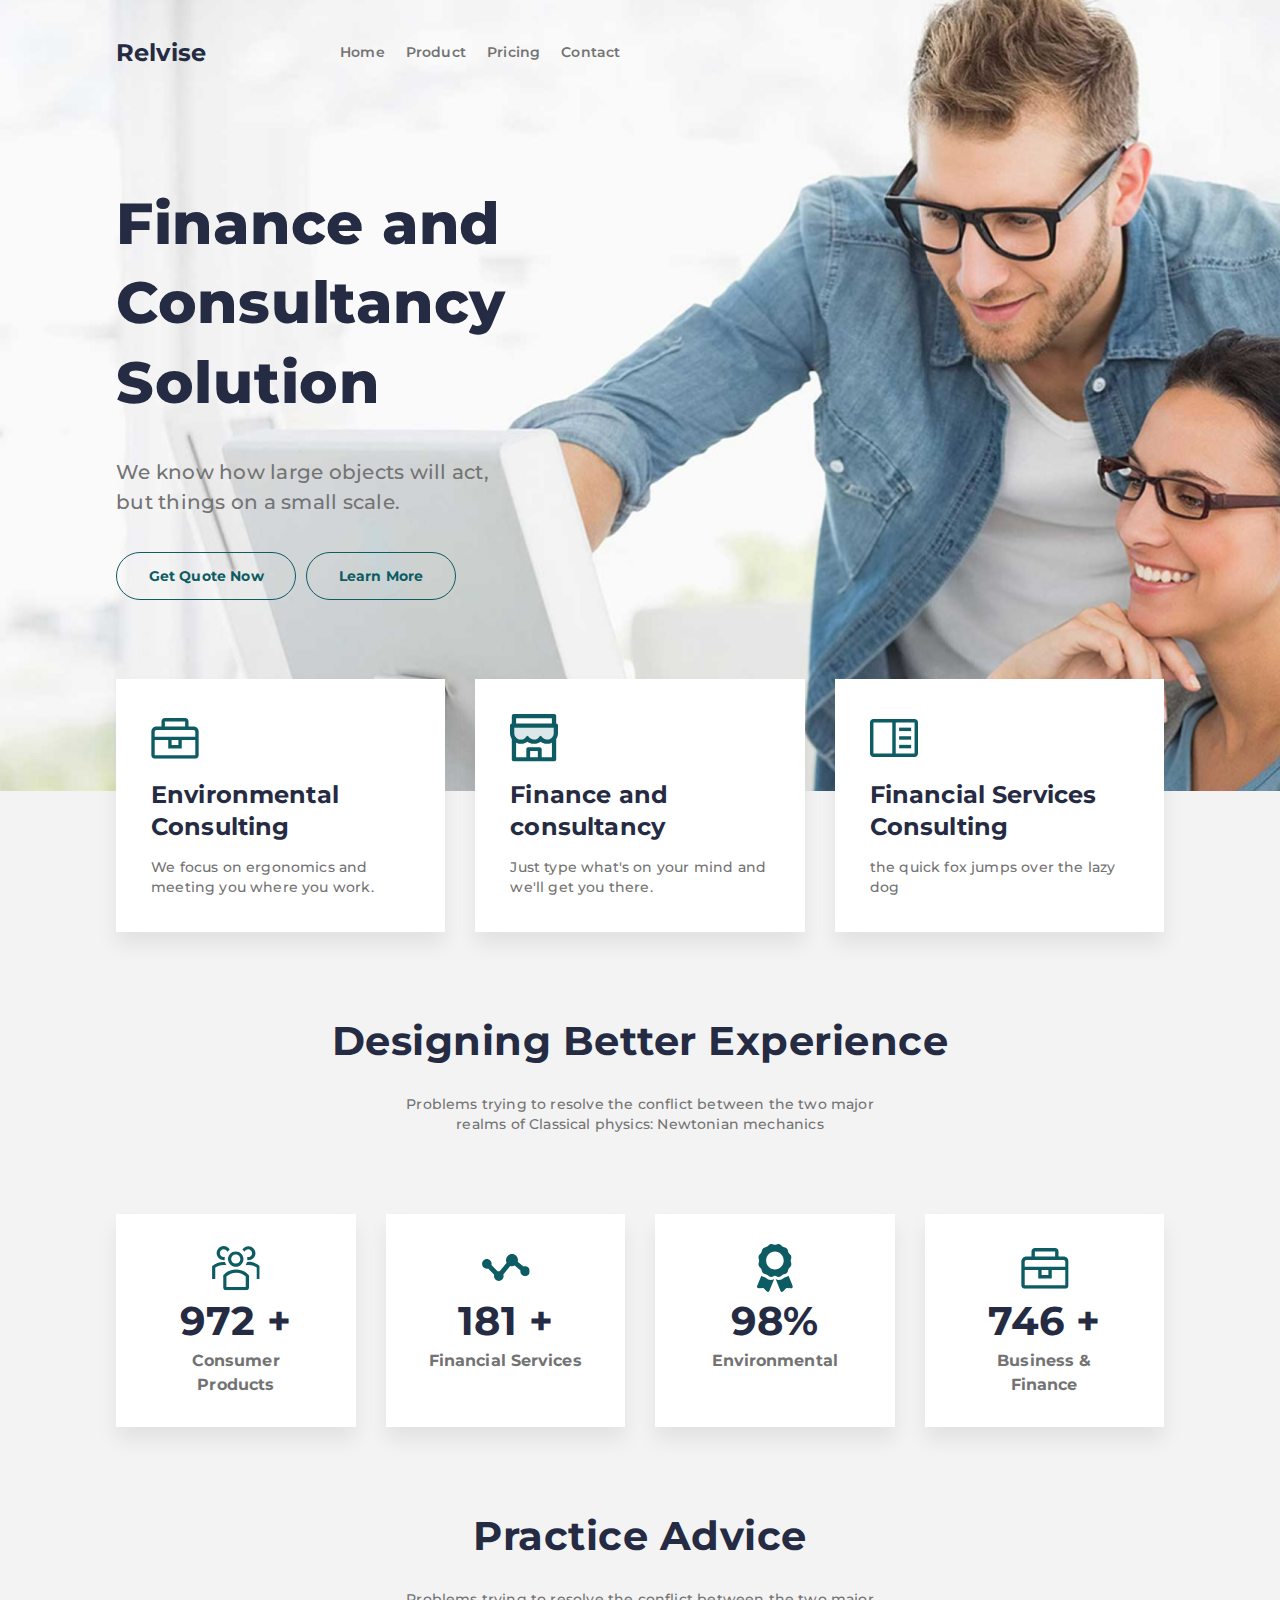
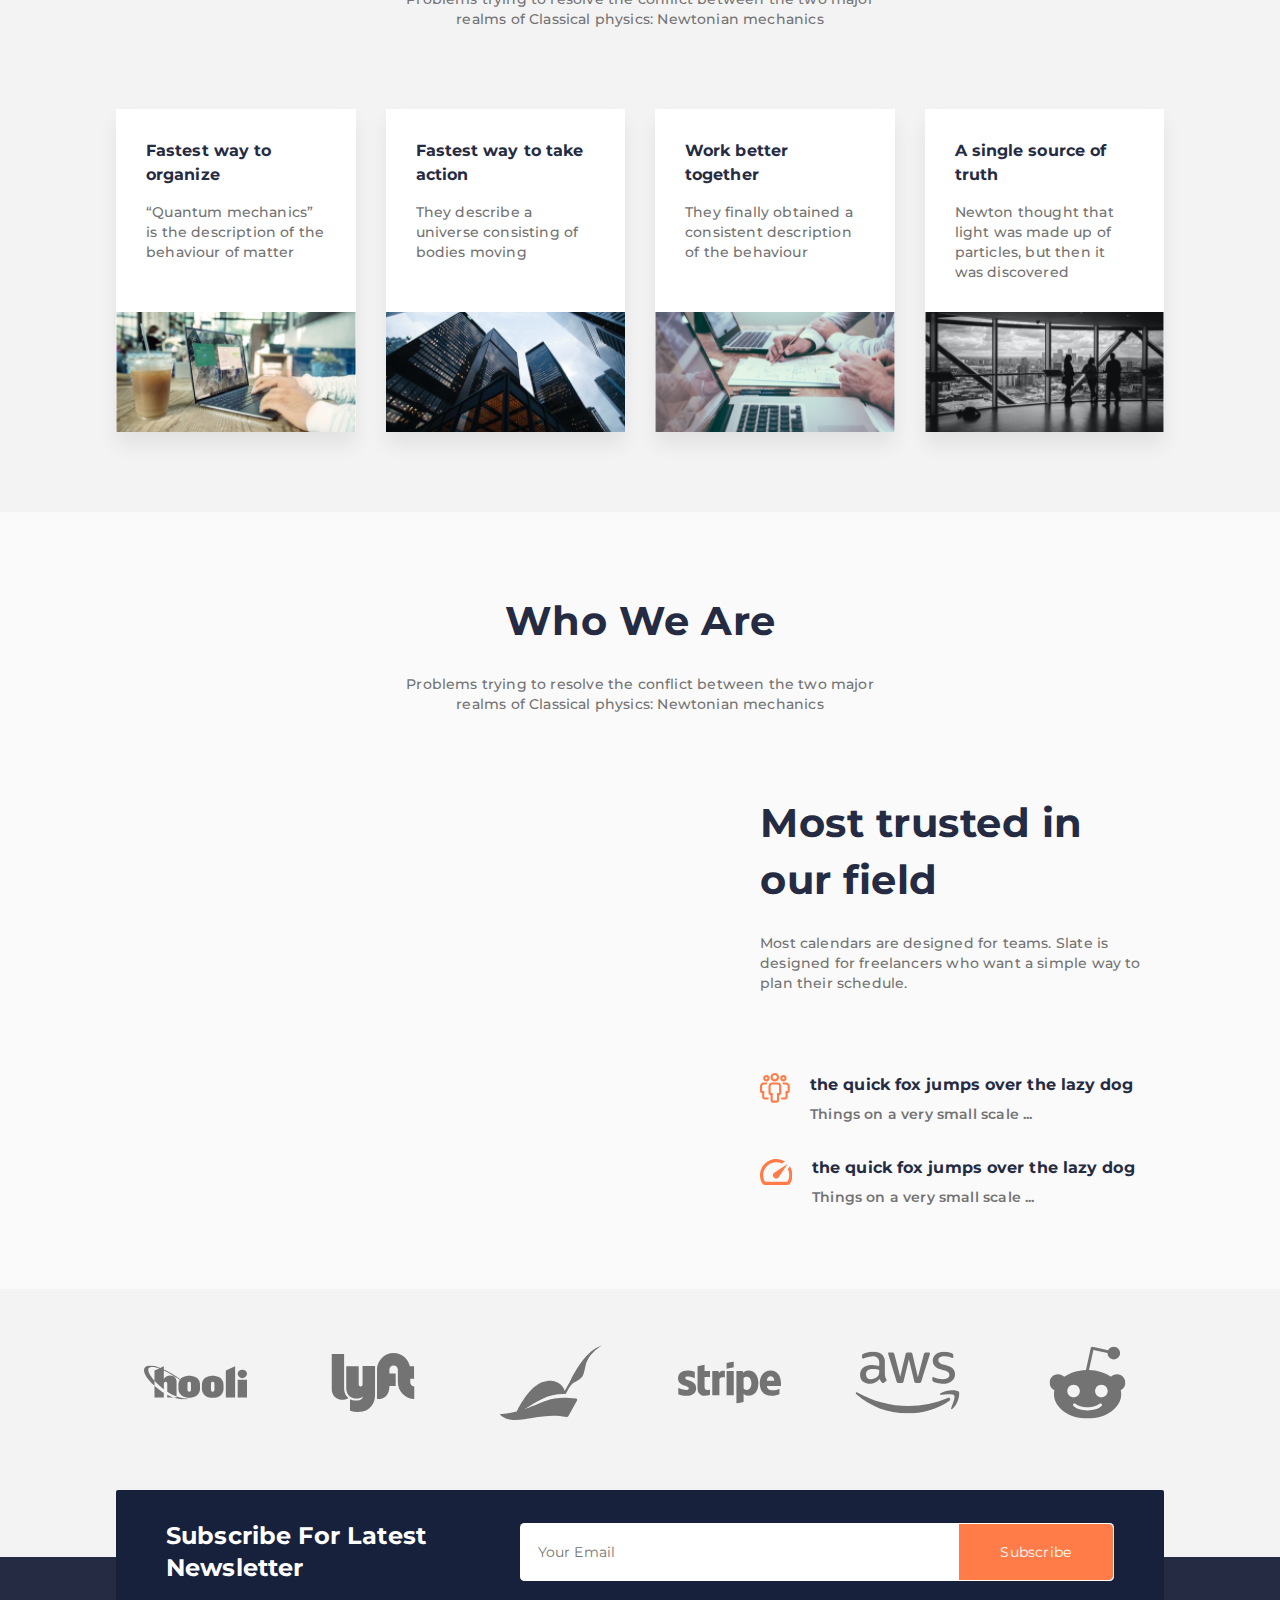
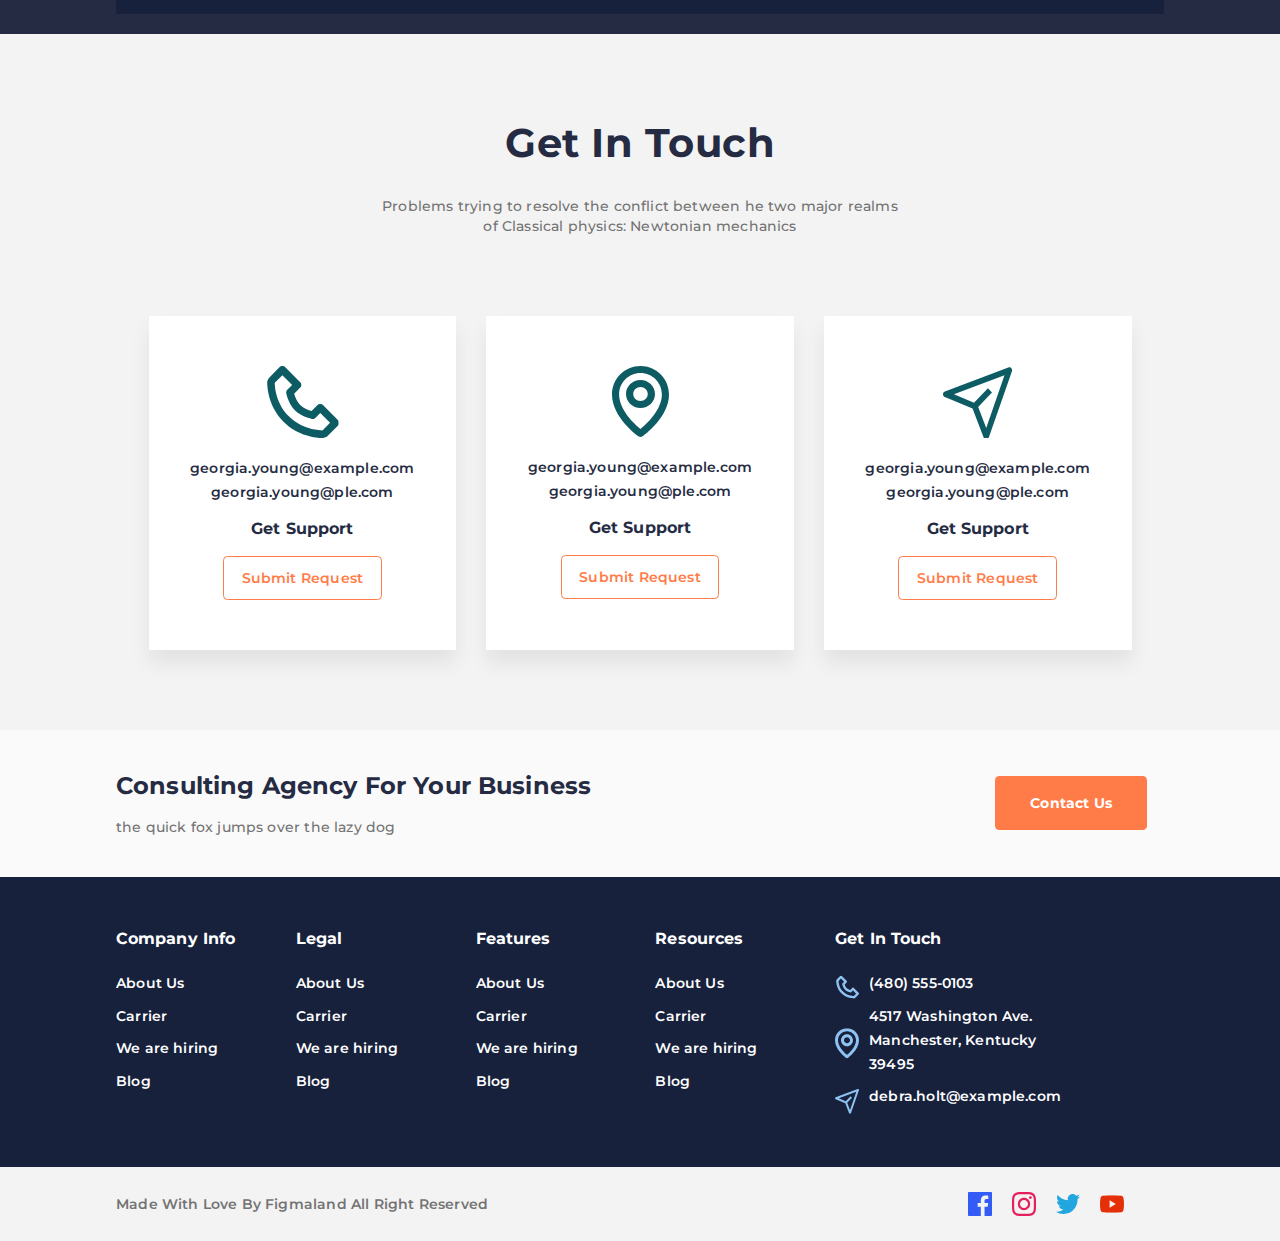
<file: index.html>
<!DOCTYPE html>
<html lang="en">
<head>
    <meta charset="UTF-8">
    <meta http-equiv="X-UA-Compatible" content="IE=edge">
    <meta name="viewport" content="width=device-width, initial-scale=1.0">
    <link rel="stylesheet" href="css/style.min.css">
    <link rel="shortcut icon" href="img/header/logo/Relvise.svg">
    <title>Relvise</title>
</head>
<body>
    
    <div class="wrapper">

        <header class="header">
    <div class="header__container">
        <a href="" class="header__logo">Relvise</a>
        <nav class="header__menu menu-header">
            <ul class="menu-header__list">
                <li class="menu-header__item">
                    <a href="" class="menu-header__link">Home</a>
                </li>
                <li class="menu-header__item">
                    <a href="" class="menu-header__link">Product</a>
                </li>
                <li class="menu-header__item">
                    <a href="" class="menu-header__link">Pricing</a>
                </li>
                <li class="menu-header__item">
                    <a href="" class="menu-header__link">Contact</a>
                </li>
            </ul>
        </nav>
        <div class="icon-menu"><span></span></div>
    </div>
</header>
        
        <main class="main">
    <section class="finance">
        <div class="finance__container">
            <div class="finance__content content">
                <h1 class="content__title">
                    Finance and Consultancy Solution
                </h1>
                <div class="content__text">
                    We know how large objects will act, 
                    but things on a small scale.
                </div>
            </div>
            <div class="finance__buttons">
                <a href="" class="finance__button finance__button_orange">Get Quote Now</a>
                <a href="" class="finance__button">Learn More</a>
            </div>
        </div>
        <div class="finance__background">
            <img src="img/main/Finance/background.jpg" alt="cover">
        </div>
    </section>
    <section class="services">
        <div class="services__container">
            <div class="services__block">
                <div class="services__box">
                    <div class="services__item item-services item-services_1">
                        <div class="item-services__image ">
                            <svg xmlns="http://www.w3.org/2000/svg" width="48" height="48" viewBox="0 0 48 48" fill="none">
                                <g clip-path="url(#clip0_964_18504)">
                                <path class="image-color image-color_1" d="M42.5886 12.5255H37.519V7.45592C37.519 6.55955 37.1629 5.6999 36.5291 5.06608C35.8953 4.43225 35.0356 4.07617 34.1393 4.07617H13.8608C12.9644 4.07617 12.1048 4.43225 11.4709 5.06608C10.8371 5.6999 10.481 6.55955 10.481 7.45592V12.5255H5.41142C4.06687 12.5255 2.77739 13.0597 1.82665 14.0104C0.875916 14.9611 0.341797 16.2506 0.341797 17.5952V41.2534C0.341797 42.1497 0.697876 43.0094 1.3317 43.6432C1.96553 44.2771 2.82518 44.6331 3.72154 44.6331H44.2785C45.1749 44.6331 46.0345 44.2771 46.6683 43.6432C47.3022 43.0094 47.6582 42.1497 47.6582 41.2534V17.5952C47.6582 16.2506 47.1241 14.9611 46.1734 14.0104C45.2227 13.0597 43.9332 12.5255 42.5886 12.5255ZM13.8608 7.45592H34.1393V12.5255H13.8608V7.45592ZM44.2785 41.2534H3.72154V26.0445H17.2405V34.4939H30.7595V26.0445H44.2785V41.2534ZM20.6203 26.0445H27.3798V31.1141H20.6203V26.0445ZM3.72154 22.6648V17.5952C3.72154 17.147 3.89958 16.7172 4.2165 16.4002C4.53341 16.0833 4.96323 15.9053 5.41142 15.9053H42.5886C43.0368 15.9053 43.4666 16.0833 43.7836 16.4002C44.1005 16.7172 44.2785 17.147 44.2785 17.5952V22.6648H3.72154Z" fill="#0D5C63"/>
                                </g>
                                <defs>
                                <clipPath id="clip0_964_18504">
                                <rect width="48" height="40.7089" fill="white" transform="translate(0 4)"/>
                                </clipPath>
                                </defs>
                            </svg>
                        </div>
                        <div class="item-services__title item-services__title_1">
                            Environmental Consulting
                        </div>
                        <div class="item-services__text item-services__text_1">
                            We focus on ergonomics and
                            meeting you where you work.
                        </div>
                    </div>
                </div>
                <div class="services__box">
                    <div class="services__item item-services item-services_2">
                        <div class="item-services__image">
                            <svg xmlns="http://www.w3.org/2000/svg" width="48" height="48" viewBox="0 0 48 48">
                                <g clip-path="url(#clip0_964_18511)">
                                <path class="image-color image-color_2" opacity="0.15" d="M43.6503 13.75H4.35031C4.33231 13.75 4.32031 13.7619 4.32031 13.7796V19.1849C4.32031 22.7291 7.26031 25.6037 10.8783 25.6037C13.3203 25.6037 15.4503 24.2998 16.5843 22.3617C16.7583 22.0594 17.0883 21.8698 17.4423 21.8698C17.7963 21.8698 18.1203 22.0594 18.3003 22.3617C19.4283 24.2998 21.5583 25.6037 24.0003 25.6037C26.4483 25.6037 28.5843 24.2938 29.7063 22.3498C29.8803 22.0535 30.1983 21.8698 30.5403 21.8698H30.5763C30.9243 21.8698 31.2363 22.0535 31.4103 22.3498C32.5383 24.2938 34.6743 25.6037 37.1223 25.6037C40.7403 25.6037 43.6803 22.7291 43.6803 19.1849V13.7796C43.6803 13.7619 43.6683 13.75 43.6503 13.75Z"/>
                                <path class="image-color image-color_2" xmlns="http://www.w3.org/2000/svg" d="M46.2 9.48885V1.89659C46.2 0.847537 45.342 0 44.28 0H3.72003C2.65804 0 1.80004 0.847537 1.80004 1.89659V9.48885C0.798037 9.54812 3.71756e-05 10.372 3.71756e-05 11.3795V19.1851C-0.00380525 20.6197 0.290253 22.0398 0.864037 23.3576C1.12204 23.9622 1.44004 24.5311 1.80004 25.0705V45.518C1.80004 46.5612 2.65804 47.4146 3.72003 47.4146H44.28C45.342 47.4146 46.2 46.5671 46.2 45.518V25.0705C46.5657 24.5298 46.879 23.9563 47.136 23.3576C47.706 22.036 48 20.6313 48 19.1851V11.3795C48 10.372 47.202 9.54812 46.2 9.48885ZM6.12003 4.26732H41.88V9.48293H6.12003V4.26732ZM27.84 43.1532H20.16V36.9834H27.84V43.1532ZM41.904 43.1532H31.68V35.0868C31.68 34.0378 30.822 33.1902 29.76 33.1902H18.24C17.178 33.1902 16.32 34.0378 16.32 35.0868V43.1532H6.12003V28.7985C6.29403 28.8814 6.47403 28.9644 6.66003 29.0355C7.99803 29.5927 9.42003 29.8712 10.884 29.8712C12.348 29.8712 13.764 29.5927 15.108 29.0355C15.936 28.6918 16.716 28.2532 17.43 27.7257C17.442 27.7198 17.454 27.7198 17.466 27.7257C18.1822 28.2554 18.9622 28.6954 19.788 29.0355C21.126 29.5927 22.548 29.8712 24.012 29.8712C25.476 29.8712 26.892 29.5927 28.236 29.0355C29.064 28.6918 29.844 28.2532 30.558 27.7257C30.57 27.7198 30.582 27.7198 30.594 27.7257C31.3102 28.2554 32.0902 28.6954 32.916 29.0355C34.254 29.5927 35.676 29.8712 37.14 29.8712C38.604 29.8712 40.02 29.5927 41.364 29.0355C41.544 28.9585 41.724 28.8814 41.904 28.7985V43.1532ZM43.68 19.1851C43.68 22.7294 40.74 25.6039 37.122 25.6039C34.674 25.6039 32.538 24.2941 31.41 22.3501C31.236 22.0537 30.924 21.87 30.576 21.87H30.54C30.198 21.87 29.88 22.0537 29.706 22.3501C29.1304 23.3417 28.2992 24.1652 27.297 24.7367C26.2948 25.3082 25.1572 25.6074 24 25.6039C21.558 25.6039 19.428 24.3 18.3 22.3619C18.12 22.0597 17.796 21.87 17.442 21.87C17.088 21.87 16.758 22.0597 16.584 22.3619C16.005 23.3498 15.1728 24.1695 14.1711 24.7387C13.1694 25.3078 12.0336 25.6062 10.878 25.6039C7.26003 25.6039 4.32003 22.7294 4.32003 19.1851V13.7799C4.32003 13.7621 4.33203 13.7502 4.35003 13.7502H43.65C43.668 13.7502 43.68 13.7621 43.68 13.7799V19.1851Z"/>
                                </g>
                                <defs>
                                <clipPath id="clip0_964_18511">
                                <rect width="48" height="47.4146" fill="white"/>
                                </clipPath>
                                </defs>
                            </svg>
                        </div>
                        <div class="item-services__title item-services__title_2">
                            Finance and consultancy
                        </div>
                        <div class="item-services__text item-services__text_2">
                            Just type what's on your mind
                            and we'll get you there.
                        </div>
                    </div>
                </div>
                <div class="services__box">
                    <div class="services__item item-services item-services_3">
                        <div class="item-services__image">
                            <svg  xmlns="http://www.w3.org/2000/svg" width="48" height="48" viewBox="0 0 48 48" fill="none">
                                <g clip-path="url(#clip0_964_18518)">
                                <path class="image-color image-color_3" d="M29.1416 13.624H41.1395V17.0693H29.1416V13.624Z" fill="white"/>
                                <path class="image-color image-color_3" d="M29.1416 22.2373H41.1395V25.6826H29.1416V22.2373Z" fill="white"/>
                                <path class="image-color image-color_3" d="M29.1416 30.8506H41.1395V34.2959H29.1416V30.8506Z" fill="white"/>
                                <path class="image-color image-color_3" d="M44.5674 5.01123H3.43187C2.52299 5.01214 1.65161 5.37542 1.00893 6.02135C0.366264 6.66727 0.00481376 7.54307 0.00390625 8.45655V39.4644C0.00481376 40.3779 0.366264 41.2537 1.00893 41.8996C1.65161 42.5455 2.52299 42.9088 3.43187 42.9097H44.5674C45.4761 42.9084 46.3472 42.5449 46.9898 41.8991C47.6324 41.2533 47.994 40.3777 47.9953 39.4644V8.45655C47.9944 7.54307 47.633 6.66727 46.9903 6.02135C46.3477 5.37542 45.4763 5.01214 44.5674 5.01123ZM3.43187 8.45655H22.2856V39.4644H3.43187V8.45655ZM25.7136 39.4644V8.45655H44.5674L44.5708 39.4644H25.7136Z" fill="white"/>
                                </g>
                                <defs>
                                <clipPath id="clip0_964_18518">
                                <rect width="48" height="37.92" fill="white" transform="translate(0 5)"/>
                                </clipPath>
                                </defs>
                            </svg>
                        </div>
                        <div class="item-services__title item-services__title_3">
                            Financial Services Consulting
                        </div>
                        <div class="item-services__text item-services__text_3">
                            the quick fox jumps over the
                            lazy dog
                        </div>
                    </div>
                </div>
            </div>
        </div>
    </section>
    <section class="designing">
        <div class="designing__container">
            <div class="designing__about about">
                <h2 class="about__title">Designing Better Experience</h2>
                <div class="about__text">
                    Problems trying to resolve the conflict between the two major realms 
                    of Classical physics: Newtonian mechanics 
                </div>
            </div>
            <div class="designing__blocks blocks-designing">
                <div class="blocks-designing__body">
                    <div class="blocks-designing__item item-blocks">
                        <div class="item-blocks__image">
                            <img src="img/main/Designing/people.svg" alt="people">
                        </div>
                        <div class="item-blocks__title">972 +</div>
                        <div class="item-blocks__text">Consumer Products </div>
                    </div>
                </div>
                <div class="blocks-designing__body">
                    <div class="blocks-designing__item item-blocks">
                        <div class="item-blocks__image">
                            <img src="img/main/Designing/diagramm.svg" alt="diagramm">
                        </div>
                        <div class="item-blocks__title">181 +</div>
                        <div class="item-blocks__text">Financial Services </div>
                    </div>
                </div>
                <div class="blocks-designing__body">
                    <div class="blocks-designing__item item-blocks">
                        <div class="item-blocks__image">
                            <img src="img/main/Designing/medal.svg" alt="medal">
                        </div>
                        <div class="item-blocks__title">98%</div>
                        <div class="item-blocks__text">Environmental </div>
                    </div>
                </div>
                <div class="blocks-designing__body">
                    <div class="blocks-designing__item item-blocks">
                        <div class="item-blocks__image">
                            <img src="img/main/Designing/bag.svg" alt="bag">
                        </div>
                        <div class="item-blocks__title">746 +</div>
                        <div class="item-blocks__text">Business & Finance </div>
                    </div>
                </div>
            </div>
        </div>
    </section>
    <section class="practice">
        <div class="practice__container">
            <div class="practice__about about">
                <h3 class="about__title">Practice Advice</h3>
                <div class="about__text">
                    Problems trying to resolve the conflict between
                    the two major realms of Classical physics: Newtonian mechanics
                </div>
            </div>
            <div class="practice__cards cards-practice">
                <div class="cards-practice__card">
                    <div class="cards-practice__item">
                        <div class="cards-practice__content">
                            <div class="cards-practice__title">
                                Fastest way to
                                organize
                            </div>
                            <div class="cards-practice__text">
                                “Quantum mechanics”
                                is the description of the
                                behaviour of matter
                            </div>
                        </div>
                        <div class="cards-practice__image">
                            <img src="img/main/Practice/card 1.jpg" alt="card 1">
                        </div>
                    </div>
                </div>
                <div class="cards-practice__card">
                    <div class="cards-practice__item">
                        <div class="cards-practice__content">
                            <div class="cards-practice__title">
                                Fastest way to
                                take action
                            </div>
                            <div class="cards-practice__text">
                                They describe a
                                universe consisting of
                                bodies moving
                            </div>
                        </div>
                        <div class="cards-practice__image">
                            <img src="img/main/Practice/card 2.jpg" alt="card 2">
                        </div>
                    </div>
                </div>
                <div class="cards-practice__card">
                    <div class="cards-practice__item">
                        <div class="cards-practice__content">
                            <div class="cards-practice__title">
                                Work better
                                together
                            </div>
                            <div class="cards-practice__text">
                                They finally obtained
                                a consistent description
                                of the behaviour
                            </div>
                        </div>
                        <div class="cards-practice__image">
                            <img src="img/main/Practice/card 3.jpg" alt="card 3">
                        </div>
                    </div>
                </div>
                <div class="cards-practice__card">
                    <div class="cards-practice__item">
                        <div class="cards-practice__content">
                            <div class="cards-practice__title">
                                A single source
                                of truth
                            </div>
                            <div class="cards-practice__text">
                                Newton thought that
                                light was made up of
                                particles, but then it
                                was discovered
                            </div>
                        </div>
                        <div class="cards-practice__image">
                            <img src="img/main/Practice/card 4.jpg" alt="card 4">
                        </div>
                    </div>
                </div>
            </div>
        </div>
    </section>
    <section class="trusted">
        <div class="trusted__container">
            <div class="trusted__about about">
                <h4 class="about__title">Who We Are</h4>
                <div class="about__text">
                    Problems trying to resolve the conflict between the two major realms 
                    of Classical physics: Newtonian mechanics 
                </div>
            </div>
            <div class="trusted__bottom">
                <div class="trusted__video">
                    <iframe src="https://www.youtube.com/embed/YjhrligRTbE" title="YouTube video player" frameborder="0" allow="accelerometer; autoplay; clipboard-write; encrypted-media; gyroscope; picture-in-picture" allowfullscreen></iframe>
                </div>
                <div class="trusted__content content-trusted">
                    <div class="content-trusted__about about">
                        <h5 class="about__title">
                            Most trusted in 
                            our field
                        </h5>
                        <div class="about__text">
                            Most calendars are designed for teams. Slate 
                            is designed for freelancers who want a 
                            simple way to plan their schedule.
                        </div>
                    </div>
                    <div class="content-trusted__advantages advantages-trusted">
                        <div class="advantages-trusted__item">
                            <div class="advantage-trusted__image">
                                <img src="img/main/Trusted/people.svg" alt="people">
                            </div>
                            <div class="advantage-trusted__content content-advantages">
                                <div class="content-advantages__title">
                                    the quick fox jumps over the lazy 
                                    dog
                                </div>
                                <div class="content-advantages__text">
                                    Things on a very small scale ...
                                </div>
                            </div>
                        </div>
                        <div class="advantages-trusted__item">
                            <div class="advantage-trusted__image">
                                <img src="img/main/Trusted/meter.svg" alt="meter">
                            </div>
                            <div class="advantage-trusted__content content-advantages">
                                <div class="content-advantages__title">
                                    the quick fox jumps over the lazy 
                                    dog
                                </div>
                                <div class="content-advantages__text">
                                    Things on a very small scale ...
                                </div>
                            </div>
                        </div>
                    </div>
                </div>
            </div>
        </div>
    </section>
    <section class="subscribe">
        <div class="subscribe__container">
            <div class="subscribe__brands brands-subscribe">
                <div class="brands-subscribe__label">
                    <img src="img/main/Subscribe/hooli.svg" alt="hooli">
                </div>
                <div class="brands-subscribe__label">
                    <img src="img/main/Subscribe/lyft.svg" alt="lyft">
                </div>
                <div class="brands-subscribe__label">
                    <img src="img/main/Subscribe/leaf.svg" alt="leaf">
                </div>
                <div class="brands-subscribe__label">
                    <img src="img/main/Subscribe/stripe.svg" alt="stripe">
                </div>
                <div class="brands-subscribe__label">
                    <img src="img/main/Subscribe/aws.svg" alt="aws">
                </div>
                <div class="brands-subscribe__label">
                    <img src="img/main/Subscribe/reddit.svg" alt="reddit">
                </div>
            </div>
            <div class="subscribe__input input-subscribe">
                <div class="input-subscribe__content">
                    Subscribe For Latest 
                    Newsletter
                </div>
                <form action="#" name="subscribeForm" method="get" class="input-subscribe__form">
                    <input name="subscribeInput" placeholder="Your Email" class="input-subscribe__input" >
                    <button type="submit" name="subscribeButton" class="input-subscribe__button">Subscribe</button>
                </form>
            </div>
        </div>
    </section>
    <section class="support">
        <div class="support__container">
            <div class="support__about about">
                <h6 class="about__title">
                    Get In Touch
                </h6>
                <div class="about__text">
                    Problems trying to resolve the conflict between 
                    he two major realms of Classical physics: Newtonian mechanics 
                </div>
            </div>
            <div class="support__block block-support">
                <div class="block-support__item-container">
                    <div class="block-support__item">
                        <div class="block-support__image">
                            <svg xmlns="http://www.w3.org/2000/svg" width="73" height="72" viewBox="0 0 73 72" fill="none">
                                <g clip-path="url(#clip0_964_17595)">
                                <path class="support-image support-image_1" d="M56.929 38.9947C56.5775 38.6426 56.16 38.3632 55.7004 38.1726C55.2408 37.982 54.7482 37.8839 54.2506 37.8839C53.7531 37.8839 53.2604 37.982 52.8008 38.1726C52.3413 38.3632 51.9238 38.6426 51.5722 38.9947L45.5335 45.0334C42.7339 44.1999 37.5097 42.3057 34.1987 38.9947C30.8876 35.6836 28.9934 30.4594 28.16 27.6598L34.1987 21.6211C34.5508 21.2696 34.8301 20.8521 35.0207 20.3925C35.2113 19.9329 35.3094 19.4403 35.3094 18.9427C35.3094 18.4452 35.2113 17.9525 35.0207 17.4929C34.8301 17.0333 34.5508 16.6159 34.1987 16.2643L19.0451 1.11076C18.6936 0.758646 18.2761 0.479298 17.8165 0.288701C17.3569 0.0981045 16.8642 0 16.3667 0C15.8692 0 15.3765 0.0981045 14.9169 0.288701C14.4573 0.479298 14.0398 0.758646 13.6883 1.11076L3.41418 11.3849C1.97459 12.8245 1.16387 14.802 1.19418 16.8212C1.28131 22.2159 2.70954 40.9533 17.4767 55.7204C32.2439 70.4876 50.9813 71.912 56.3797 72.003H56.4858C58.4861 72.003 60.3765 71.215 61.8085 69.783L72.0826 59.5088C72.4347 59.1573 72.7141 58.7398 72.9047 58.2802C73.0953 57.8207 73.1934 57.328 73.1934 56.8304C73.1934 56.3329 73.0953 55.8402 72.9047 55.3807C72.7141 54.9211 72.4347 54.5036 72.0826 54.1521L56.929 38.9947ZM56.4479 64.4224C51.72 64.3428 35.5435 63.0737 22.8335 50.3599C10.0818 37.6081 8.84674 21.3749 8.77097 16.7417L16.3667 9.14594L26.1635 18.9427L21.2651 23.8411C20.8198 24.2861 20.4924 24.835 20.3125 25.4382C20.1326 26.0414 20.1058 26.68 20.2346 27.2961C20.3256 27.7318 22.5494 38.0627 28.8381 44.3515C35.1268 50.6402 45.4578 52.864 45.8934 52.9549C46.5092 53.0874 47.1484 53.0627 47.7522 52.8833C48.356 52.7039 48.9049 52.3755 49.3485 51.9283L54.2506 47.0299L64.0474 56.8267L56.4479 64.4224Z" fill="#0D5C63"/>
                                </g>
                                <defs>
                                <clipPath id="clip0_964_17595">
                                <rect width="72" height="72" fill="white" transform="translate(0.5)"/>
                                </clipPath>
                                </defs>
                            </svg>
                        </div>
                        <div class="block-support__email">georgia.young@example.com<br>georgia.young@ple.com</div>
                        <div class="block-support__title">Get Support</div>
                        <a href="" class="block-support__button">Submit Request</a>
                    </div>
                </div>
                <div class="block-support__item-container">
                    <div class="block-support__item">
                        <div class="block-support__image">
                            <svg xmlns="http://www.w3.org/2000/svg" width="57" height="71" viewBox="0 0 57 71" fill="none">
                                <path class="support-image support-image_2" d="M28.5 42C36.4968 42 43 35.721 43 28C43 20.279 36.4968 14 28.5 14C20.5032 14 14 20.279 14 28C14 35.721 20.5032 42 28.5 42ZM28.5 21C32.4984 21 35.75 24.1395 35.75 28C35.75 31.8605 32.4984 35 28.5 35C24.5016 35 21.25 31.8605 21.25 28C21.25 24.1395 24.5016 21 28.5 21Z" fill="white"/>
                                <path class="support-image support-image_2" d="M26.4338 70.3403C27.0367 70.7693 27.7591 71 28.5 71C29.2409 71 29.9633 70.7693 30.5662 70.3403C31.6492 69.577 57.103 51.2624 56.9997 28.4002C56.9997 12.7411 44.214 0 28.5 0C12.786 0 0.000313631 12.7411 0.000313631 28.3825C-0.102998 51.2624 25.3508 69.577 26.4338 70.3403ZM28.5 7.10006C40.2882 7.10006 49.8748 16.6532 49.8748 28.418C49.9496 44.173 34.2427 58.3199 28.5 62.9598C22.7609 58.3163 7.05042 44.1659 7.12524 28.4002C7.12524 16.6532 16.7118 7.10006 28.5 7.10006Z" fill="white"/>
                            </svg>
                        </div>
                        <div class="block-support__email">georgia.young@example.com<br>georgia.young@ple.com</div>
                        <div class="block-support__title">Get Support</div>
                        <a href="" class="block-support__button">Submit Request</a>
                    </div>
                </div>
                <div class="block-support__item-container">
                    <div class="block-support__item">
                        <div class="block-support__image">
                            <svg xmlns="http://www.w3.org/2000/svg" width="73" height="72" viewBox="0 0 73 72" fill="none">
                                <g clip-path="url(#clip0_964_17616)">
                                <path class="support-image support-image_3" d="M70.3484 2.16199C69.9592 1.75903 69.4674 1.48003 68.9308 1.35781C68.3943 1.23558 67.8354 1.27521 67.3198 1.47202L3.8615 25.4708C3.31422 25.6867 2.84305 26.0706 2.51056 26.5716C2.17807 27.0726 2 27.6669 2 28.2756C2 28.8844 2.17807 29.4787 2.51056 29.9797C2.84305 30.4807 3.31422 30.8646 3.8615 31.0805L31.5524 42.5999L42.6287 71.3984C42.8368 71.9426 43.1935 72.4115 43.6549 72.7473C44.1162 73.0832 44.6619 73.2712 45.2248 73.2883C45.8077 73.2759 46.3733 73.08 46.847 72.7266C47.3207 72.3732 47.6804 71.8787 47.8785 71.3084L70.9542 5.31183C71.1507 4.78108 71.1981 4.20317 71.0909 3.64548C70.9836 3.08779 70.7261 2.5733 70.3484 2.16199ZM45.2248 61.8889L37.1771 40.89L50.9937 26.5207L46.9266 22.291L32.9946 36.7802L12.9187 28.2906L63.4834 9.30162L45.2248 61.8889Z" fill="#0D5C63"/>
                                </g>
                                <defs>
                                <clipPath id="clip0_964_17616">
                                <rect width="72" height="72" fill="white" transform="translate(0.5)"/>
                                </clipPath>
                                </defs>
                            </svg>
                        </div>
                        <div class="block-support__email">georgia.young@example.com<br>georgia.young@ple.com</div>
                        <div class="block-support__title">Get Support</div>
                        <a href="" class="block-support__button">Submit Request</a>
                    </div>
                </div>
            </div>
        </div>
    </section>
</main>
        
        <footer>
    <section class="consulting">
        <div class="consulting__container">
            <div class="consulting__content content-consulting">
                <h7 class="content-consilting__title">Consulting Agency For Your Business</h7>
                <div class="content-consilting__text">the quick fox jumps over the lazy dog</div>
            </div>
            <a href="" class="consulting__button">Contact Us</a>
        </div>
    </section>
    <section class="info">
        <div class="info__container">
            <div class="info__wrapper">
                <div class="info__column column-info">
                    <div class="column-info__title">Company Info</div>
                    <ul class="column-info__list">
                        <li class="column-info__item"><a href="" class="column-info__link">About Us</a></li>
                        <li class="column-info__item"><a href="" class="column-info__link">Carrier</a></li>
                        <li class="column-info__item"><a href="" class="column-info__link">We are hiring</a></li>
                        <li class="column-info__item"><a href="" class="column-info__link">Blog</a></li>
                    </ul>
                </div>
                <div class="info__column column-info">
                    <div class="column-info__title">Legal</div>
                    <ul class="column-info__list">
                        <li class="column-info__item"><a href="" class="column-info__link">About Us</a></li>
                        <li class="column-info__item"><a href="" class="column-info__link">Carrier</a></li>
                        <li class="column-info__item"><a href="" class="column-info__link">We are hiring</a></li>
                        <li class="column-info__item"><a href="" class="column-info__link">Blog</a></li>
                    </ul>
                </div>
                <div class="info__column column-info">
                    <div class="column-info__title">Features</div>
                    <ul class="column-info__list">
                        <li class="column-info__item"><a href="" class="column-info__link">About Us</a></li>
                        <li class="column-info__item"><a href="" class="column-info__link">Carrier</a></li>
                        <li class="column-info__item"><a href="" class="column-info__link">We are hiring</a></li>
                        <li class="column-info__item"><a href="" class="column-info__link">Blog</a></li>
                    </ul>
                </div>
                <div class="info__column column-info">
                    <div class="column-info__title">Resources</div>
                    <ul class="column-info__list">
                        <li class="column-info__item"><a href="" class="column-info__link">About Us</a></li>
                        <li class="column-info__item"><a href="" class="column-info__link">Carrier</a></li>
                        <li class="column-info__item"><a href="" class="column-info__link">We are hiring</a></li>
                        <li class="column-info__item"><a href="" class="column-info__link">Blog</a></li>
                    </ul>
                </div>
                <div class="info__contacts contacts-info">
                    <div class="contacts-info__title">Get In Touch</div>
                    <ul class="contacts-info__list">
                        <li class="contacts-info__item">
                            <div class="contacts-info__image">
                                <img src="img/footer/info/phone.svg" alt="phone">
                            </div>
                            <a href="" class="contacts-info__link">(480) 555-0103</a>
                        </li>
                        <li class="contacts-info__item">
                            <div class="contacts-info__image">
                                <img src="img/footer/info/location.svg" alt="location">
                            </div>
                            <a href="" class="contacts-info__link">4517 Washington Ave. Manchester, Kentucky 39495</a>
                        </li>
                        <li class="contacts-info__item">
                            <div class="contacts-info__image">
                                <img src="img/footer/info/plane.svg" alt="plane">
                            </div>
                            <a href="" class="contacts-info__link">debra.holt@example.com</a>
                        </li>
                    </ul>
                </div>
            </div>
        </div>
    </section>
    <section class="media">
        <div class="media__container">
            <div class="media__content">Made With Love By Figmaland All Right Reserved </div>
            <ul class="media__icons icons-media">
                <li class="icons-media__item">
                    <a href=""><img src="img/footer/media/facebook.svg" alt="facebook"></a>
                </li>
                <li class="icons-media__item">
                    <a href=""><img src="img/footer/media/instagram.svg" alt="instagram"></a>
                </li>
                <li class="icons-media__item">
                    <a href=""><img src="img/footer/media/twitter.svg" alt="twitter"></a>
                </li>
                <li class="icons-media__item">
                    <a href=""><img src="img/footer/media/youtube.svg" alt="youtube"></a>
                </li>
            </ul>
        </div>
    </section>
</footer>

    </div>

    <script src="js/app.min.js"></script>
</body>
</html>
</file>
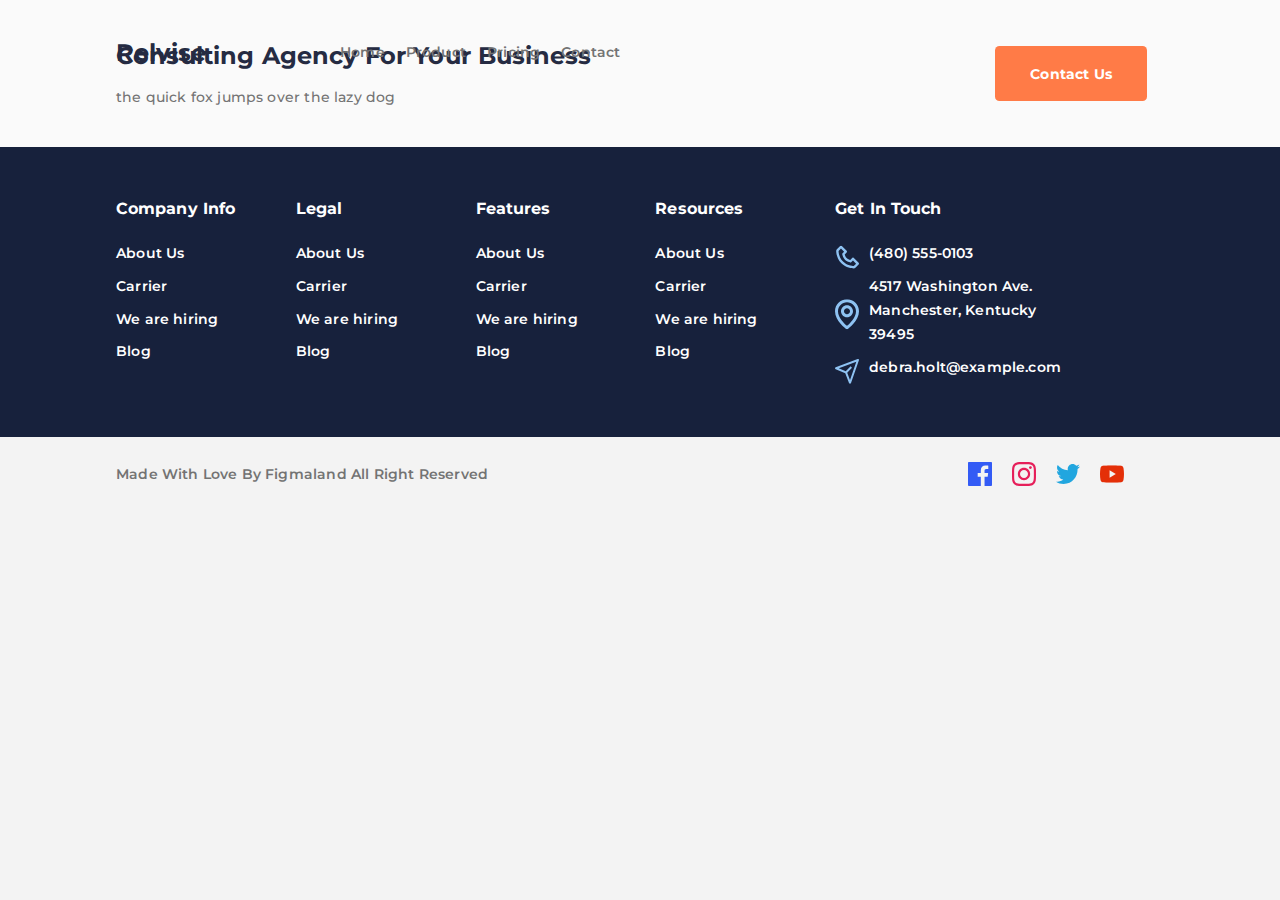
<file: about.html>
<!DOCTYPE html>
<html lang="en">
<head>
    <meta charset="UTF-8">
    <meta http-equiv="X-UA-Compatible" content="IE=edge">
    <meta name="viewport" content="width=device-width, initial-scale=1.0">
    <link rel="stylesheet" href="css/style.min.css">
    <link rel="shortcut icon" href="img/header/logo/Relvise.svg">
    <title>О нас</title>
</head>
<body>
    <header class="header">
    <div class="header__container">
        <a href="" class="header__logo">Relvise</a>
        <nav class="header__menu menu-header">
            <ul class="menu-header__list">
                <li class="menu-header__item">
                    <a href="" class="menu-header__link">Home</a>
                </li>
                <li class="menu-header__item">
                    <a href="" class="menu-header__link">Product</a>
                </li>
                <li class="menu-header__item">
                    <a href="" class="menu-header__link">Pricing</a>
                </li>
                <li class="menu-header__item">
                    <a href="" class="menu-header__link">Contact</a>
                </li>
            </ul>
        </nav>
        <div class="icon-menu"><span></span></div>
    </div>
</header>
    <main></main>
    <footer>
    <section class="consulting">
        <div class="consulting__container">
            <div class="consulting__content content-consulting">
                <h7 class="content-consilting__title">Consulting Agency For Your Business</h7>
                <div class="content-consilting__text">the quick fox jumps over the lazy dog</div>
            </div>
            <a href="" class="consulting__button">Contact Us</a>
        </div>
    </section>
    <section class="info">
        <div class="info__container">
            <div class="info__wrapper">
                <div class="info__column column-info">
                    <div class="column-info__title">Company Info</div>
                    <ul class="column-info__list">
                        <li class="column-info__item"><a href="" class="column-info__link">About Us</a></li>
                        <li class="column-info__item"><a href="" class="column-info__link">Carrier</a></li>
                        <li class="column-info__item"><a href="" class="column-info__link">We are hiring</a></li>
                        <li class="column-info__item"><a href="" class="column-info__link">Blog</a></li>
                    </ul>
                </div>
                <div class="info__column column-info">
                    <div class="column-info__title">Legal</div>
                    <ul class="column-info__list">
                        <li class="column-info__item"><a href="" class="column-info__link">About Us</a></li>
                        <li class="column-info__item"><a href="" class="column-info__link">Carrier</a></li>
                        <li class="column-info__item"><a href="" class="column-info__link">We are hiring</a></li>
                        <li class="column-info__item"><a href="" class="column-info__link">Blog</a></li>
                    </ul>
                </div>
                <div class="info__column column-info">
                    <div class="column-info__title">Features</div>
                    <ul class="column-info__list">
                        <li class="column-info__item"><a href="" class="column-info__link">About Us</a></li>
                        <li class="column-info__item"><a href="" class="column-info__link">Carrier</a></li>
                        <li class="column-info__item"><a href="" class="column-info__link">We are hiring</a></li>
                        <li class="column-info__item"><a href="" class="column-info__link">Blog</a></li>
                    </ul>
                </div>
                <div class="info__column column-info">
                    <div class="column-info__title">Resources</div>
                    <ul class="column-info__list">
                        <li class="column-info__item"><a href="" class="column-info__link">About Us</a></li>
                        <li class="column-info__item"><a href="" class="column-info__link">Carrier</a></li>
                        <li class="column-info__item"><a href="" class="column-info__link">We are hiring</a></li>
                        <li class="column-info__item"><a href="" class="column-info__link">Blog</a></li>
                    </ul>
                </div>
                <div class="info__contacts contacts-info">
                    <div class="contacts-info__title">Get In Touch</div>
                    <ul class="contacts-info__list">
                        <li class="contacts-info__item">
                            <div class="contacts-info__image">
                                <img src="img/footer/info/phone.svg" alt="phone">
                            </div>
                            <a href="" class="contacts-info__link">(480) 555-0103</a>
                        </li>
                        <li class="contacts-info__item">
                            <div class="contacts-info__image">
                                <img src="img/footer/info/location.svg" alt="location">
                            </div>
                            <a href="" class="contacts-info__link">4517 Washington Ave. Manchester, Kentucky 39495</a>
                        </li>
                        <li class="contacts-info__item">
                            <div class="contacts-info__image">
                                <img src="img/footer/info/plane.svg" alt="plane">
                            </div>
                            <a href="" class="contacts-info__link">debra.holt@example.com</a>
                        </li>
                    </ul>
                </div>
            </div>
        </div>
    </section>
    <section class="media">
        <div class="media__container">
            <div class="media__content">Made With Love By Figmaland All Right Reserved </div>
            <ul class="media__icons icons-media">
                <li class="icons-media__item">
                    <a href=""><img src="img/footer/media/facebook.svg" alt="facebook"></a>
                </li>
                <li class="icons-media__item">
                    <a href=""><img src="img/footer/media/instagram.svg" alt="instagram"></a>
                </li>
                <li class="icons-media__item">
                    <a href=""><img src="img/footer/media/twitter.svg" alt="twitter"></a>
                </li>
                <li class="icons-media__item">
                    <a href=""><img src="img/footer/media/youtube.svg" alt="youtube"></a>
                </li>
            </ul>
        </div>
    </section>
</footer>
</body>
</html>
</file>
<file: css/style.min.css>
@charset "UTF-8";
/* //----------------------------------------------------Oбнуляющий код-----------------------------------------------------// */
@import url(https://fonts.googleapis.com/css?family=Montserrat:regular,500,600,700,800&display=swap);
* {
  padding: 0;
  margin: 0;
  border: 0;
}

*, *:before, *:after {
  -moz-box-sizing: border-box;
  -webkit-box-sizing: border-box;
  box-sizing: border-box;
}

:focus, :active {
  outline: none;
}

a:focus, a:active {
  outline: none;
}

html, body {
  height: 100%;
  width: 100%;
  font-size: 100%;
  line-height: 1;
  font-size: rem(16);
  -ms-text-size-adjust: 100%;
  -moz-text-size-adjust: 100%;
  -webkit-text-size-adjust: 100%;
}

input, button, textarea {
  font-family: inherit;
}

input::-ms-clear {
  display: none;
}

button {
  cursor: pointer;
}

button::-moz-focus-inner {
  padding: 0;
  border: 0;
}

a, a:visited {
  text-decoration: none;
}

a:hover {
  text-decoration: none;
}

ul li {
  list-style: none;
}

img {
  vertical-align: top;
}

h1, h2, h3, h4, h5, h6 {
  font-size: inherit;
  font-weight: 400;
}

/* //----------------------------------------------------Oбнуляющий код-----------------------------------------------------// */
/* //--------------------------------------------Функции относительных величин----------------------------------------------// */
/* //--------------------------------------------Функции относительных величин----------------------------------------------// */
/* //---------------------------------------------------Адаптивный миксин---------------------------------------------------// */
/* //---------------------------------------------------Адаптивный миксин---------------------------------------------------// */
body {
  font-family: Montserrat;
  height: 100%;
  color: #737373;
  background-color: #F3F3F3;
}

body._lock {
  overflow: hidden;
}

.wrapper {
  min-height: 100%;
  overflow: hidden;
  display: flex;
  flex-direction: column;
}

[class*=__container] {
  max-width: 67.375em;
  padding: 0px 15px;
  margin: 0 auto;
}

.header {
  position: absolute;
  top: 0;
  left: 0;
  width: 100%;
  z-index: 51;
}
.header__container {
  display: flex;
  align-items: center;
  min-height: 6.5625em;
}
@media (max-width: 26.56125em) {
  .header__container {
    min-height: none;
  }
}
.header__logo {
  font-size: 1.5rem;
  font-weight: 700;
  color: #252B42;
  margin-right: 134px;
  line-height: 1.3333333333;
  letter-spacing: 0.00625em;
  z-index: 51;
}
@media (max-width: 1080px) {
  .header__logo {
    margin-right: calc(20px + 114 * ((100vw - 320px) / 760));
  }
}
.menu-header {
  display: flex;
  align-items: center;
  flex: 1 1 auto;
}
.menu-header__list {
  display: flex;
  column-gap: 21px;
}
@media (max-width: 1080px) {
  .menu-header__list {
    column-gap: calc(15px + 6 * ((100vw - 320px) / 760));
  }
}
@media (max-width: 26.56125em) {
  .menu-header__list {
    flex-direction: column;
    position: fixed;
    top: 0;
    left: -100%;
    width: 100%;
    height: 100%;
    background-color: #FAFAFA;
    align-items: center;
    padding: 150px 0px 0px 0px;
    overflow: auto;
    transition: all 0.3s ease 0s;
  }
  .menu-header__list::before {
    content: "";
    position: fixed;
    top: 0;
    left: -100%;
    height: 6.5625em;
    width: 100%;
    background-color: #FAFAFA;
    transition: all 0.3s ease 0s;
  }
}
.menu-header .menu-header__list._active {
  left: 0;
}
.menu-header .menu-header__list._active::before {
  left: 0;
}
.menu-header__link {
  font-size: 0.875rem;
  color: #737373;
  font-weight: 600;
  line-height: 171.4285714286%;
  letter-spacing: 0.0125em;
  position: relative;
  transition: all 0.3s ease 0s;
}
.menu-header__link:hover {
  color: #FF7B47;
}
.menu-header__link::after {
  content: "";
  position: absolute;
  height: 2px;
  width: 0;
  left: 0;
  bottom: -0.1875em;
  background-color: #FF7B47;
  transition: all 0.3s ease 0s;
}
.menu-header__link:hover::after {
  width: 100%;
}
@media (max-width: 26.56125em) {
  .menu-header__link {
    font-size: 30px;
  }
}

.icon-menu {
  position: relative;
  display: none;
  width: 40px;
  height: 25px;
  justify-self: end;
  z-index: 50;
}
@media (max-width: 26.56125em) {
  .icon-menu {
    display: block;
  }
}
.icon-menu::before, .icon-menu::after,
.icon-menu span {
  position: absolute;
  left: 0;
  height: 2px;
  width: 100%;
  background-color: #0D5C63;
  transition: all 0.3s ease 0s;
}
.icon-menu::before, .icon-menu::after {
  content: "";
}
.icon-menu::before {
  top: 0;
}
.icon-menu::after {
  bottom: 0;
}
.icon-menu span {
  top: 50%;
  transform: scale(1) translate(0px, -50%);
}

.icon-menu._active span {
  transform: scale(0);
}
.icon-menu._active::before {
  top: 50%;
  transform: rotate(45deg) translate(0px, -50%);
}
.icon-menu._active::after {
  top: 50%;
  transform: rotate(-45deg) translate(0px, -50%);
}

main {
  flex: 1 1 auto;
}

.finance {
  position: relative;
  padding-top: 184px;
  padding-bottom: 191px;
}
@media (max-width: 1080px) {
  .finance {
    padding-top: calc(150px + 34 * ((100vw - 320px) / 760));
  }
}
@media (max-width: 1080px) {
  .finance {
    padding-bottom: calc(160px + 31 * ((100vw - 320px) / 760));
  }
}
.finance__container {
  z-index: 40;
  position: relative;
}
.finance__content {
  max-width: 24.875em;
}
.finance__background {
  position: absolute;
  top: 0;
  left: 0;
  height: 100%;
  width: 100vw;
}
@media (max-width: 64.6875em) {
  .finance__background::after {
    content: "";
    position: absolute;
    top: 0;
    left: 0;
    height: 100%;
    width: 100%;
    background-color: rgba(255, 255, 255, 0.4509803922);
  }
}
@media (max-width: 26.56125em) {
  .finance__background::after {
    background-color: rgba(255, 255, 255, 0.7254901961);
  }
}
.finance__background img {
  width: 100%;
  height: 100%;
  position: relative;
  object-fit: cover;
  object-position: right;
}

.content {
  margin: 0px 0px 2.1875em 0px;
}
.content__title {
  font-weight: 800;
  font-size: 58px;
  line-height: 137.9310344828%;
  letter-spacing: 0.0125em;
  margin: 0px 0px 0.60344em 0px;
  color: #252B42;
}
@media (max-width: 1080px) {
  .content__title {
    font-size: calc(40px + 18 * ((100vw - 320px) / 760));
  }
}
.content__text {
  font-weight: 500;
  color: #737373;
  font-size: 20px;
  line-height: 150%;
  letter-spacing: 0.0125em;
  max-width: 373px;
}
@media (max-width: 1080px) {
  .content__text {
    font-size: calc(16px + 4 * ((100vw - 320px) / 760));
  }
}
@media (max-width: 1080px) {
  .content__text {
    max-width: calc(330px + 43 * ((100vw - 320px) / 760));
  }
}

.finance__buttons {
  display: flex;
  flex-wrap: wrap;
  gap: 0.625em;
}
.finance__button {
  padding: 0.625em 2.25em;
  border: 1px solid #0D5C63;
  border-radius: 2.25em;
  color: #0D5C63;
  font-size: 0.875rem;
  font-weight: 700;
  line-height: 200%;
  transition: all 0.3s ease 0s;
  letter-spacing: 0.0125em;
}
.finance__button:hover {
  background-color: #FF7B47;
  color: white;
  border: 1px solid #FF7B47;
}
@media (max-width: 26.56125em) {
  .finance__button {
    width: 100%;
    text-align: center;
  }
}
.services {
  margin: -112px 0px 0px 0px;
}
.services__block {
  display: flex;
  flex-wrap: wrap;
  margin-left: -15px;
  margin-right: -15px;
}
@media (max-width: 1080px) {
  .services__block {
    margin-left: calc(-7.5px + -7.5 * ((100vw - 320px) / 760));
  }
}
@media (max-width: 1080px) {
  .services__block {
    margin-right: calc(-7.5px + -7.5 * ((100vw - 320px) / 760));
  }
}
.services__box {
  flex: 0 1 33.333%;
  z-index: 20;
  padding: 0px 15px;
  padding-right: 15px;
  padding-left: 15px;
}
@media (max-width: 1080px) {
  .services__box {
    padding-right: calc(7.5px + 7.5 * ((100vw - 320px) / 760));
  }
}
@media (max-width: 1080px) {
  .services__box {
    padding-left: calc(7.5px + 7.5 * ((100vw - 320px) / 760));
  }
}
@media (max-width: 52.5em) {
  .services__box {
    flex: 1 1 50%;
  }
  .services__box:not(:last-child) {
    margin: 0px 0px 30px 0px;
    margin-bottom: 30px;
  }
}
@media (max-width: 52.5em) and (max-width: 1080px) {
  .services__box:not(:last-child) {
    margin-bottom: calc(15px + 15 * ((100vw - 320px) / 760));
  }
}
@media (max-width: 52.5em) {
  .services__box:last-child {
    flex: 1 1 100%;
  }
}
.services__item {
  min-width: 250px;
  height: 100%;
  padding: 35px;
  background-color: white;
  box-shadow: 0px 13px 19px rgba(0, 0, 0, 0.07);
  z-index: 20;
}
@media (max-width: 1080px) {
  .services__item {
    padding: calc(20px + 15 * ((100vw - 320px) / 760));
  }
}

.item-services {
  cursor: pointer;
  transition: all 0.3s ease 0s;
}
.item-services:hover {
  background-color: #0D5C63;
}
.item-services:hover .item-services__text {
  color: white;
  transition: all 0.3s ease 0s;
}
.item-services:hover .item-services__title {
  color: white;
  transition: all 0.3s ease 0s;
}
.item-services:hover .image-color {
  fill: white;
  transition: all 0.3s ease 0s;
}
.item-services__image {
  margin: 0px 0px 0.875em 0px;
}
.item-services__title {
  font-weight: 700;
  font-size: 24px;
  line-height: 133.3333333333%;
  letter-spacing: 0.00625em;
  margin: 0px 0px 0.625em 0px;
  color: #252B42;
}
@media (max-width: 1080px) {
  .item-services__title {
    font-size: calc(20px + 4 * ((100vw - 320px) / 760));
  }
}
.item-services__text {
  font-weight: 500;
  font-size: 0.875rem;
  line-height: 142.8571428571%;
  letter-spacing: 0.0125em;
}

.image-color {
  fill: #0D5C63;
}

.designing {
  padding: 5em 0px;
  padding-top: 80px;
  padding-bottom: 80px;
}
@media (max-width: 1080px) {
  .designing {
    padding-top: calc(50px + 30 * ((100vw - 320px) / 760));
  }
}
@media (max-width: 1080px) {
  .designing {
    padding-bottom: calc(50px + 30 * ((100vw - 320px) / 760));
  }
}
.about {
  text-align: center;
  margin-bottom: 80px;
}
@media (max-width: 1080px) {
  .about {
    margin-bottom: calc(50px + 30 * ((100vw - 320px) / 760));
  }
}
.about__title {
  font-weight: 700;
  font-size: 40px;
  line-height: 1.425;
  letter-spacing: 0.0125em;
  color: #252B42;
  margin: 0px 0px 0.625em 0px;
}
@media (max-width: 1080px) {
  .about__title {
    font-size: calc(30px + 10 * ((100vw - 320px) / 760));
  }
}
.about__text {
  font-weight: 500;
  font-size: 0.875rem;
  line-height: 1.4285714286;
  letter-spacing: 0.0125em;
  max-width: 37em;
  margin: 0 auto;
}

.blocks-designing {
  display: flex;
  margin: 0px -0.9375em;
  margin-right: -15px;
  margin-left: -15px;
  flex-wrap: wrap;
  row-gap: 30px;
  row-gap: 30px;
}
@media (max-width: 1080px) {
  .blocks-designing {
    margin-right: calc(-7.5px + -7.5 * ((100vw - 320px) / 760));
  }
}
@media (max-width: 1080px) {
  .blocks-designing {
    margin-left: calc(-7.5px + -7.5 * ((100vw - 320px) / 760));
  }
}
@media (max-width: 1080px) {
  .blocks-designing {
    row-gap: calc(15px + 15 * ((100vw - 320px) / 760));
  }
}
.blocks-designing__body {
  flex: 1 0 25%;
  padding: 0px 0.9375em;
  padding-right: 15px;
  padding-left: 15px;
}
@media (max-width: 1080px) {
  .blocks-designing__body {
    padding-right: calc(7.5px + 7.5 * ((100vw - 320px) / 760));
  }
}
@media (max-width: 1080px) {
  .blocks-designing__body {
    padding-left: calc(7.5px + 7.5 * ((100vw - 320px) / 760));
  }
}
.item-blocks {
  padding: 1.875em 2.5em;
  text-align: center;
  background-color: white;
  min-height: 100%;
  min-width: 14.375em;
  box-shadow: 0px 13px 19px rgba(0, 0, 0, 0.07);
}
.item-blocks__title {
  font-weight: 700;
  font-size: 2.5rem;
  line-height: 1.425;
  letter-spacing: 0.0125em;
  color: #252B42;
}
.item-blocks__text {
  font-weight: 700;
  line-height: 1.5;
  letter-spacing: 0.00625em;
}

.practice {
  padding-top: 0px;
  padding-bottom: 80px;
}
@media (max-width: 1080px) {
  .practice {
    padding-top: calc(0px + 0 * ((100vw - 320px) / 760));
  }
}
@media (max-width: 1080px) {
  .practice {
    padding-bottom: calc(50px + 30 * ((100vw - 320px) / 760));
  }
}
.practice__about {
  margin-bottom: 80px;
}
@media (max-width: 1080px) {
  .practice__about {
    margin-bottom: calc(50px + 30 * ((100vw - 320px) / 760));
  }
}
.cards-practice {
  display: grid;
  grid-template-columns: repeat(auto-fit, minmax(238px, 1fr));
  gap: 30px;
  gap: 30px;
}
@media (max-width: 1080px) {
  .cards-practice {
    gap: calc(15px + 15 * ((100vw - 320px) / 760));
  }
}
.cards-practice__content {
  padding: 1.875em;
}
.cards-practice__item {
  background-color: white;
  box-shadow: 0px 13px 19px rgba(0, 0, 0, 0.07);
  min-height: 100%;
  display: flex;
  flex-direction: column;
  justify-content: space-between;
  min-width: 14.875em;
}
.cards-practice__title {
  font-weight: 700;
  line-height: 1.5;
  letter-spacing: 0.00625em;
  color: #252B42;
  margin: 0px 0px 0.9375em 0px;
}
.cards-practice__text {
  font-weight: 500;
  font-size: 0.875rem;
  line-height: 1.4285714286;
  letter-spacing: 0.0125em;
}
.cards-practice__image {
  position: relative;
  background-color: #FF7B47;
  padding: 0px 0px 50% 0px;
}
.cards-practice__image img {
  position: absolute;
  bottom: 0;
  left: 0;
  height: 100%;
  width: 100%;
  object-fit: cover;
  object-position: bottom;
}

.trusted {
  padding-top: 80px;
  padding-bottom: 80px;
  background-color: #FAFAFA;
}
@media (max-width: 1080px) {
  .trusted {
    padding-top: calc(50px + 30 * ((100vw - 320px) / 760));
  }
}
@media (max-width: 1080px) {
  .trusted {
    padding-bottom: calc(50px + 30 * ((100vw - 320px) / 760));
  }
}
.trusted__about {
  margin-bottom: 80px;
}
@media (max-width: 1080px) {
  .trusted__about {
    margin-bottom: calc(50px + 30 * ((100vw - 320px) / 760));
  }
}
.trusted__bottom {
  display: flex;
  align-items: center;
}
@media (max-width: 48.56125em) {
  .trusted__bottom {
    flex-direction: column;
    row-gap: 3.125em;
  }
}
.trusted__video {
  flex: 1 1 50%;
  min-width: 250px;
  height: 100%;
  padding: 0px 0px 30% 0px;
  position: relative;
}
@media (max-width: 48.56125em) {
  .trusted__video {
    flex: 1 1 100%;
    width: 100%;
    padding: 0px 0px 56% 0px;
  }
}
.trusted__video iframe {
  position: absolute;
  height: 100%;
  width: 100%;
  top: 0;
  left: 0;
  object-fit: cover;
}
.trusted__content {
  flex: 1 0 50%;
}
@media (max-width: 48.56125em) {
  .trusted__content {
    flex: 1 1 100%;
  }
}

.content-trusted {
  padding-left: 120px;
}
@media (max-width: 1080px) {
  .content-trusted {
    padding-left: calc(0px + 120 * ((100vw - 320px) / 760));
  }
}
@media (max-width: 48.56125em) {
  .content-trusted {
    padding: 0;
  }
}
.content-trusted__about {
  text-align: left;
}
@media (max-width: 48.56125em) {
  .content-trusted__about {
    text-align: center;
  }
}
.advantages-trusted__item {
  display: flex;
}
.advantages-trusted__item:not(:last-child) {
  margin: 0px 0px 1.875em 0px;
}

.advantage-trusted__image {
  margin: 0px 1.25em 0px 0px;
}
.content-advantages__title {
  font-weight: 700;
  line-height: 1.5;
  letter-spacing: 0.00625em;
  color: #252B42;
  margin: 0px 0px 0.3125em 0px;
}
.content-advantages__text {
  font-weight: 600;
  font-size: 0.875rem;
  line-height: 1.7142857143;
  letter-spacing: 0.0125em;
}

.subscribe {
  padding: 3.5em 0px 1.25em 0px;
  position: relative;
}
.subscribe::after {
  content: "";
  position: absolute;
  bottom: 0;
  width: 100vw;
  height: 4.8125em;
  background-color: #252B42;
}
.subscribe__brands {
  display: grid;
  grid-template-columns: repeat(auto-fit, minmax(8.75em, 1fr));
  gap: 20px;
  align-items: center;
  margin: 0px 0px 4.375em 0px;
}
.brands-subscribe__label {
  margin: 0 auto;
}

.input-subscribe {
  display: flex;
  flex-wrap: wrap;
  justify-content: space-between;
  align-items: center;
  background-color: #17213C;
  padding: 1.875em 3.125em;
  border-radius: 0.125em;
  position: relative;
  z-index: 20;
  gap: 0.9375em;
}
@media (max-width: 48.37375em) {
  .input-subscribe {
    text-align: center;
  }
}
.input-subscribe__content {
  flex: 1 0 55%;
  font-weight: 700;
  font-size: 1.5rem;
  line-height: 1.3333333333;
  letter-spacing: 0.00625em;
  color: #FFFFFF;
  max-width: 14.125em;
}
@media (max-width: 48.37375em) {
  .input-subscribe__content {
    max-width: none;
  }
}
.input-subscribe__form {
  flex: 1 0 45%;
  position: relative;
}
.input-subscribe__input {
  width: 100%;
  height: 58px;
  background-color: #fff;
  position: relative;
  border-radius: 0.3125em;
  padding: 0px 0px 0px 1.25em;
  font-size: 0.875rem;
  line-height: 2;
  letter-spacing: 0.0125em;
  justify-content: end;
  min-width: 12.5em;
}
.input-subscribe__button {
  position: absolute;
  display: flex;
  justify-content: center;
  align-items: center;
  height: 56px;
  width: 26%;
  transition: all 0.3s ease 0s;
  background-color: #FF7B47;
  right: 1px;
  top: 1px;
  padding: 1em 0px 1em 0px;
  padding-left: 22px;
  padding-right: 22px;
  font-weight: 400;
  font-size: 14px;
  line-height: 2;
  text-align: center;
  letter-spacing: 0.0125em;
  border-radius: 0px 0.3125em 0.3125em 0px;
  color: #FFFFFF;
  cursor: pointer;
}
.input-subscribe__button:hover {
  background-color: #c44e1f;
}
@media (max-width: 1080px) {
  .input-subscribe__button {
    padding-left: calc(10px + 12 * ((100vw - 320px) / 760));
  }
}
@media (max-width: 1080px) {
  .input-subscribe__button {
    padding-right: calc(10px + 12 * ((100vw - 320px) / 760));
  }
}
@media (max-width: 1080px) {
  .input-subscribe__button {
    font-size: calc(7px + 7 * ((100vw - 320px) / 760));
  }
}

.input-subscribe__input._error {
  position: relative;
  border: 1px solid red;
  box-shadow: 0 0 0.9375em rgb(255, 54, 54);
  transition: all 0.5s ease 0s;
}

.input-subscribe__input._focus {
  box-shadow: 0 0 0.9375em rgb(255, 255, 255);
  transition: all 0.5s ease 0s;
}

.main-form__error {
  color: white;
  font-weight: 600;
  background-color: rgb(190, 22, 22);
  box-shadow: 0 0 0.9375em red;
  transition: all 0.5s ease 0s;
  border-radius: 0.3125em;
  text-transform: uppercase;
  display: inline-block;
  padding: 0.3125em;
  position: absolute;
  height: 1.875em;
  width: 12.5em;
  bottom: -2.5em;
  left: 1.25em;
  text-align: center;
  display: inline-flex;
  justify-content: center;
  align-items: center;
}

.support {
  padding-top: 80px;
  padding-bottom: 80px;
}
@media (max-width: 1080px) {
  .support {
    padding-top: calc(50px + 30 * ((100vw - 320px) / 760));
  }
}
@media (max-width: 1080px) {
  .support {
    padding-bottom: calc(50px + 30 * ((100vw - 320px) / 760));
  }
}
.support__about {
  margin-bottom: 80px;
}
@media (max-width: 1080px) {
  .support__about {
    margin-bottom: calc(50px + 30 * ((100vw - 320px) / 760));
  }
}
.block-support {
  display: flex;
  flex-wrap: wrap;
  padding: 0px 2.03125em;
  padding-right: 32.5px;
  padding-left: 32.5px;
  margin-right: -15px;
  margin-left: -15px;
  row-gap: 30px;
}
@media (max-width: 1080px) {
  .block-support {
    padding-right: calc(0px + 32.5 * ((100vw - 320px) / 760));
  }
}
@media (max-width: 1080px) {
  .block-support {
    padding-left: calc(0px + 32.5 * ((100vw - 320px) / 760));
  }
}
@media (max-width: 1080px) {
  .block-support {
    margin-right: calc(-7px + -8 * ((100vw - 320px) / 760));
  }
}
@media (max-width: 1080px) {
  .block-support {
    margin-left: calc(-7px + -8 * ((100vw - 320px) / 760));
  }
}
@media (max-width: 1080px) {
  .block-support {
    row-gap: calc(15px + 15 * ((100vw - 320px) / 760));
  }
}
.block-support__item {
  text-align: center;
  background-color: #fff;
  padding-top: 3.125em;
  padding-bottom: 3.125em;
  padding-right: 40px;
  padding-left: 40px;
  box-shadow: 0px 13px 19px rgba(0, 0, 0, 0.07);
  min-height: 100%;
  transition: all 0.3s ease 0s;
  cursor: pointer;
}
@media (max-width: 1080px) {
  .block-support__item {
    padding-right: calc(20px + 20 * ((100vw - 320px) / 760));
  }
}
@media (max-width: 1080px) {
  .block-support__item {
    padding-left: calc(20px + 20 * ((100vw - 320px) / 760));
  }
}
.block-support__item:hover {
  background-color: #252B42;
  transform: scale(1.2);
}
@media (max-width: 65.625em) {
  .block-support__item:hover {
    transform: scale(1.1);
  }
}
.block-support__item:hover .block-support__email {
  color: white;
  transition: all 1s ease 0s;
}
.block-support__item:hover .block-support__title {
  color: white;
  transition: all 1s ease 0s;
}
.block-support__item:hover .block-support__button {
  color: white;
  border: 1px solid white;
  transition: all 0.3s ease 0s;
}
.block-support__item:hover .support-image {
  fill: white;
  transition: all 1s ease 0s;
}
.block-support__item-container {
  flex: 1 0 33.333%;
  padding: 0px 0.9375em;
  padding-right: 15px;
  padding-left: 15px;
}
@media (max-width: 1080px) {
  .block-support__item-container {
    padding-right: calc(7px + 8 * ((100vw - 320px) / 760));
  }
}
@media (max-width: 1080px) {
  .block-support__item-container {
    padding-left: calc(7px + 8 * ((100vw - 320px) / 760));
  }
}
.block-support__image {
  margin: 0px 0px 0.9375em 0px;
}
.block-support__email {
  font-weight: 600;
  font-size: 0.875rem;
  line-height: 1.7142857143;
  letter-spacing: 0.0125em;
  color: #252B42;
  margin: 0px 0px 0.9375em 0px;
}
.block-support__title {
  font-weight: 700;
  line-height: 1.5;
  letter-spacing: 0.00625em;
  color: #252B42;
  margin: 0px 0px 0.9375em 0px;
}
.block-support__button {
  display: inline-block;
  padding: 0.625em 1.25em;
  border: 1px solid #FF7B47;
  border-radius: 0.3125em;
  color: #FF7B47;
  font-weight: 600;
  font-size: 0.875rem;
  line-height: 1.7142857143;
  letter-spacing: 0.0125em;
  transition: all 0.3s ease 0s;
}
.block-support__button:hover {
  background-color: #FF7B47;
  color: white;
}

.support-image {
  fill: #0D5C63;
}
.consulting {
  padding-top: 40px;
  padding-bottom: 40px;
  background-color: #FAFAFA;
}
@media (max-width: 1080px) {
  .consulting {
    padding-top: calc(20px + 20 * ((100vw - 320px) / 760));
  }
}
@media (max-width: 1080px) {
  .consulting {
    padding-bottom: calc(20px + 20 * ((100vw - 320px) / 760));
  }
}
.consulting__container {
  display: flex;
  row-gap: 1.25em;
  align-items: center;
}
@media (max-width: 43.74875em) {
  .consulting__container {
    flex-direction: column;
  }
}
.consulting__content {
  flex: 1 1 auto;
  margin: 0px 1.25em 0px 0px;
}
@media (max-width: 43.74875em) {
  .consulting__content {
    text-align: center;
  }
}
.consulting__button {
  margin-right: 17px;
  font-weight: 700;
  font-size: 0.875rem;
  line-height: 2;
  text-align: center;
  letter-spacing: 0.0125em;
  color: #FFFFFF;
  padding: 0.9375em 2.5em;
  background-color: #FF7B47;
  border-radius: 0.3125em;
  transition: all 0.3s ease 0s;
  white-space: nowrap;
}
@media (max-width: 1080px) {
  .consulting__button {
    margin-right: calc(0px + 17 * ((100vw - 320px) / 760));
  }
}
.consulting__button:hover {
  background-color: rgb(196, 78, 31);
}

.content-consilting__title {
  font-weight: 700;
  font-size: 1.5rem;
  line-height: 1.3333333333;
  letter-spacing: 0.00625em;
  color: #252B42;
  margin: 0px 0px 0.625em 0px;
  display: inline-block;
}
.content-consilting__text {
  font-weight: 500;
  font-size: 0.875rem;
  line-height: 1.4285714286;
  letter-spacing: 0.0125em;
}

.info {
  padding: 3.125em 0px 3.125em 0px;
  background-color: #17213C;
  max-height: 18.75em;
  overflow: auto;
}
.info__wrapper {
  display: flex;
  flex-wrap: wrap;
  gap: 40px;
  max-width: 59.0625em;
}
@media (max-width: 1080px) {
  .info__wrapper {
    gap: calc(20px + 20 * ((100vw - 320px) / 760));
  }
}
.info__column {
  color: white;
}
.column-info {
  flex: 1 0 auto;
}
.column-info__title {
  font-weight: 700;
  line-height: 1.5;
  letter-spacing: 0.00625em;
  margin: 0px 0px 1.25em 0px;
}
.column-info__item {
  min-width: 7.5em;
}
.column-info__link {
  display: inline-block;
  color: white;
  font-weight: 600;
  font-size: 0.875rem;
  line-height: 1.7142857143;
  letter-spacing: 0.0125em;
  margin: 0px 0px 0.625em 0px;
  transition: all 0.3s ease 0s;
}
.column-info__link:hover {
  color: #8EC2F2;
}

.contacts-info {
  flex: 0 0 20%;
}
.contacts-info__title {
  color: white;
  font-weight: 700;
  line-height: 1.5;
  letter-spacing: 0.00625em;
  margin: 0px 0px 1.25em 0px;
}
.contacts-info__item {
  display: flex;
  align-items: center;
}
.contacts-info__image {
  margin: 0px 0.625em 0px 0px;
}
.contacts-info__link {
  color: white;
  font-weight: 600;
  font-size: 0.875rem;
  line-height: 1.7142857143;
  letter-spacing: 0.0125em;
  margin: 0px 0px 0.625em 0px;
}

.media {
  padding: 1.5625em 0px;
}
.media__container {
  display: flex;
  align-items: center;
  row-gap: 20px;
}
@media (max-width: 37.5em) {
  .media__container {
    flex-direction: column;
  }
}
.media__content {
  flex: 1 1 auto;
  font-weight: 600;
  font-size: 0.875rem;
  line-height: 1.7142857143;
  letter-spacing: 0.0125em;
}
.media__icons {
  display: flex;
  gap: 1.25em;
  align-items: center;
  margin-right: 40px;
}
@media (max-width: 1080px) {
  .media__icons {
    margin-right: calc(0px + 40 * ((100vw - 320px) / 760));
  }
}
</file>
